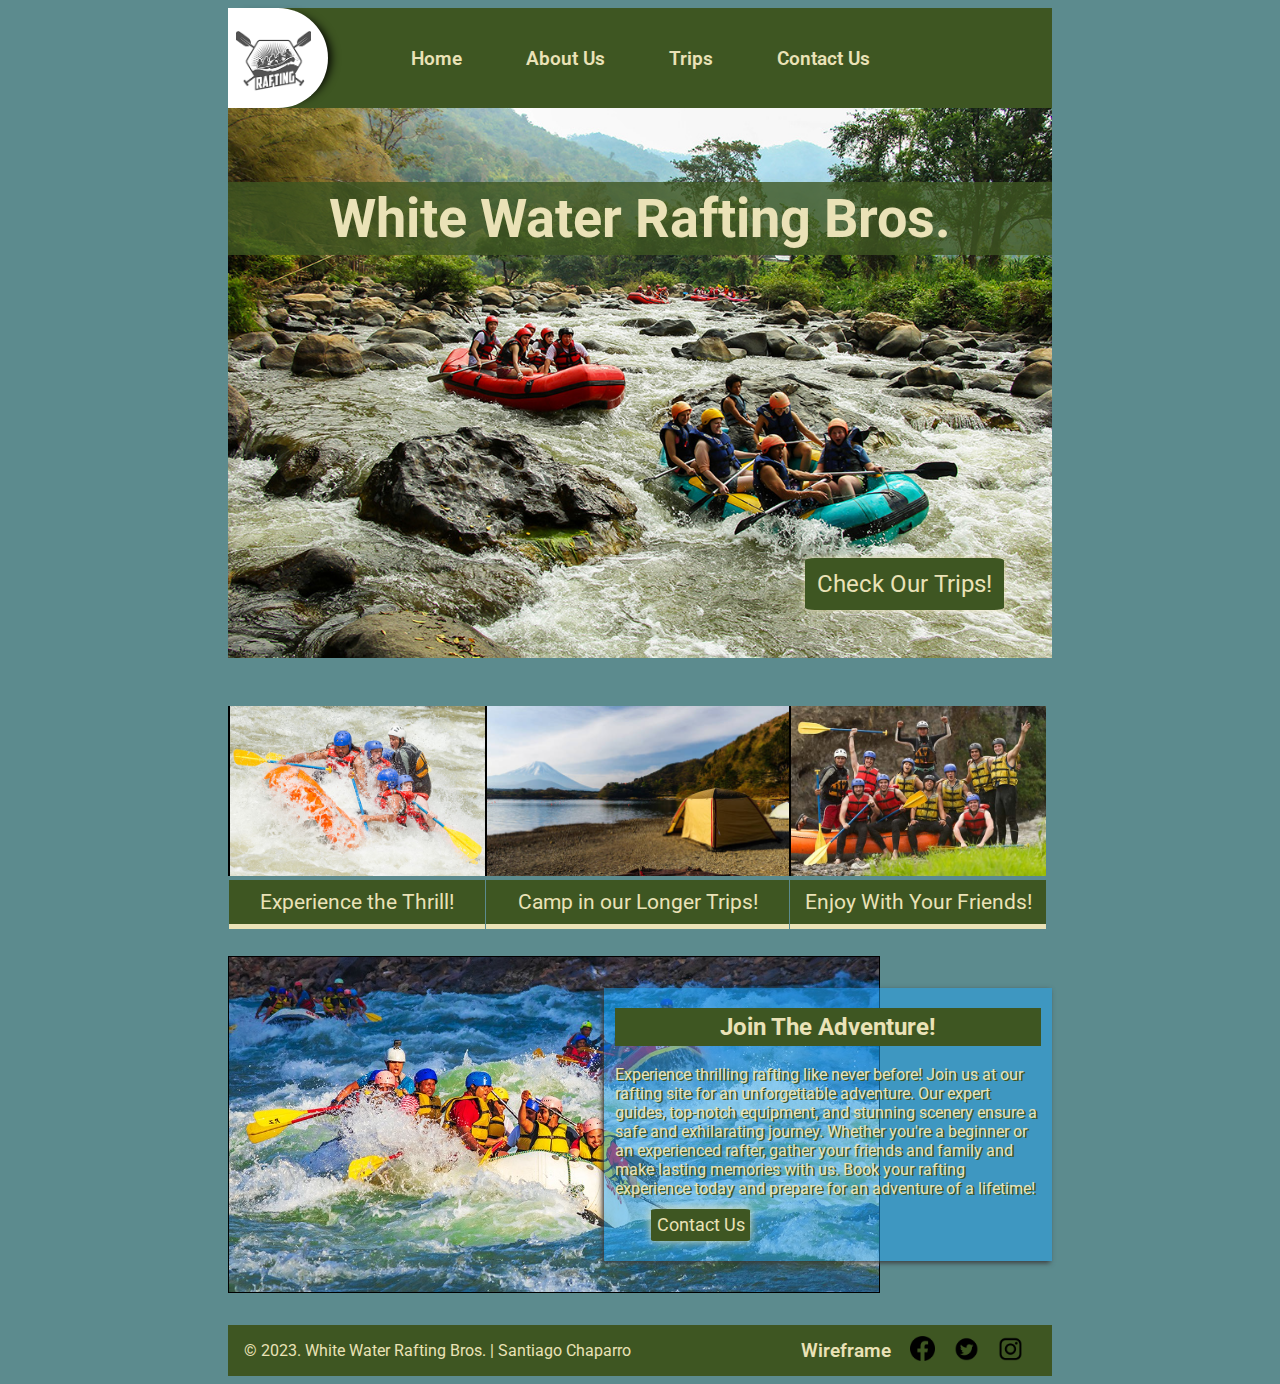
<file: wwr/index.html>
<!DOCTYPE html>
<html lang="en">
<head>
    <meta charset="UTF-8">
    <meta http-equiv="X-UA-Compatible" content="IE=edge">
    <meta name="viewport" content="width=device-width, initial-scale=1.0">
    <title>WWRB | Home</title>
    <link rel="stylesheet" href="styles/rafting.css">
    <meta name="description" content="A Home page for white water rafting Bros. company">
    <meta name="author" content="Santiago Ariel Chaparro">
</head>
<body>
    <header>
        <div class="logobox">
            <img src="images/logo.png" alt="logo">
        </div>
        <nav>
            <a href="index.html">Home</a>
            <a href="about.html">About Us</a>
            <a href="trips.html">Trips</a>
            <a href="contact.html">Contact Us</a>
        </nav>
    </header>
    <main>
        <div class="hero">
            <img src="images/index-hero.jpg" alt="hero-image">
            <h1 class="indexh1">White Water Rafting Bros.</h1>
            <a href="trips.html">Check Our Trips!</a>
        </div>
        <div class="imagery">
            <figure>
                <img src="images/image4.jpg" alt="Rafters Enjoying Some Splashes">
                <figcaption>Experience the Thrill!</figcaption>
            </figure>
            <figure>
                <img src="images/camp-img.jpg" alt="Camping on the riverside">
                <figcaption>Camp in our Longer Trips!</figcaption>
            </figure>
            <figure>
                <img src="images/image5.jpg" alt="Rafters After The Ride">
                <figcaption>Enjoy With Your Friends!</figcaption>
            </figure>
        </div>
        <div class="jointheadventure">
            <img src="images/image6.jpg" alt="A Rafting Team">
            <article>
                <h2>Join The Adventure!</h2>
                <p>
                    Experience thrilling rafting like never before! Join us at our 
                    rafting site for an unforgettable adventure. 
                    Our expert guides, top-notch equipment, and stunning scenery ensure 
                    a safe and exhilarating journey. Whether you're a beginner or an 
                    experienced rafter, gather your friends and family and make lasting 
                    memories with us. Book your rafting experience today and prepare for 
                    an adventure of a lifetime!
                </p>
                <a href="contact.html">Contact Us</a>
            </article>
        </div>
    </main>
    <footer>
        <p>&copy; 2023. White Water Rafting Bros. | Santiago Chaparro</p>
        <nav class="sociallinks">
            <a href="site-plan-rafting.html"> Wireframe</a>
            <a href="https://www.facebook.com/">
                <img src="images/facebook-icon.webp" alt="Facebook">
            </a>
            <a href="https://twitter.com/">
                <img src="images/twitter-icon.webp" alt="Twitter">
            </a>
            <a href="https://www.instagram.com/">
                <img src="images/instagram-icon.webp" alt="Instagram">
            </a>
        </nav>
    </footer>
</body>
</html>
</file>
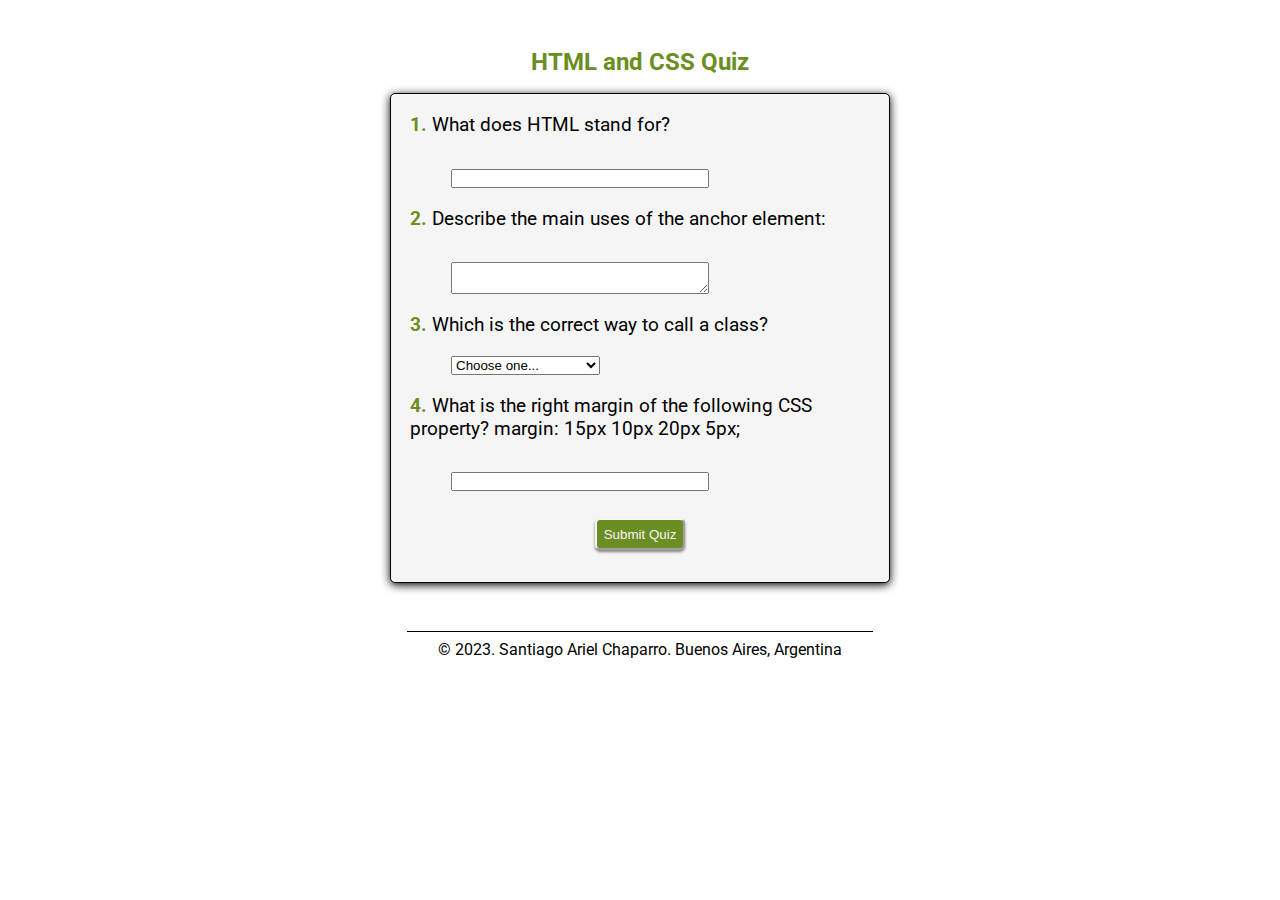
<file: quiz.html>
<!DOCTYPE html>
<html lang="en">
<head>
    <meta charset="UTF-8">
    <meta http-equiv="X-UA-Compatible" content="IE=edge">
    <meta name="viewport" content="width=device-width, initial-scale=1.0">
    <title>HTML & CSS Quiz | Santiago Chaparro</title>
    <meta name="description" content="A basic online quiz about HTML and CSS.">
    <meta name="author" content="Santiago A. Chaparro">
    <link rel="stylesheet" href="styles/quiz.css">
</head>
<body>
    <header>
        <h1>HTML and CSS Quiz</h1>
    </header>
    <main>
        <form>
            <label for="q1"><strong>1.</strong> What does HTML stand for?</label>
            <input type="text" name="q1" id="q1">
            <label for="q2"><strong>2.</strong> Describe the main uses of the anchor element: </label>
            <textarea name="q2" id="q2"></textarea>
            <label for="q3"><strong>3.</strong> Which is the correct way to call a class?</label>
            <select name="q3" id="q3">
                <option value="" selected disabled>Choose one...</option>
                <option value="wrong">._class_</option>
                <option value="wrong">*_class_</option>
                <option value="wrong">_class_[]</option>
                <option value="">#_class_</option>
            </select>    
            <label for="q4"><strong>4.</strong> What is the right margin of the following CSS property? margin: 15px 10px 20px 5px;</label>
            <input type="number" name="q4" id="q4">
            <button type="submit">Submit Quiz</button> 
            
        </form>
    </main>
    <footer>
        <p>&copy; 2023. Santiago Ariel Chaparro. Buenos Aires, Argentina</p>
    </footer>
</body>
</html>
</file>
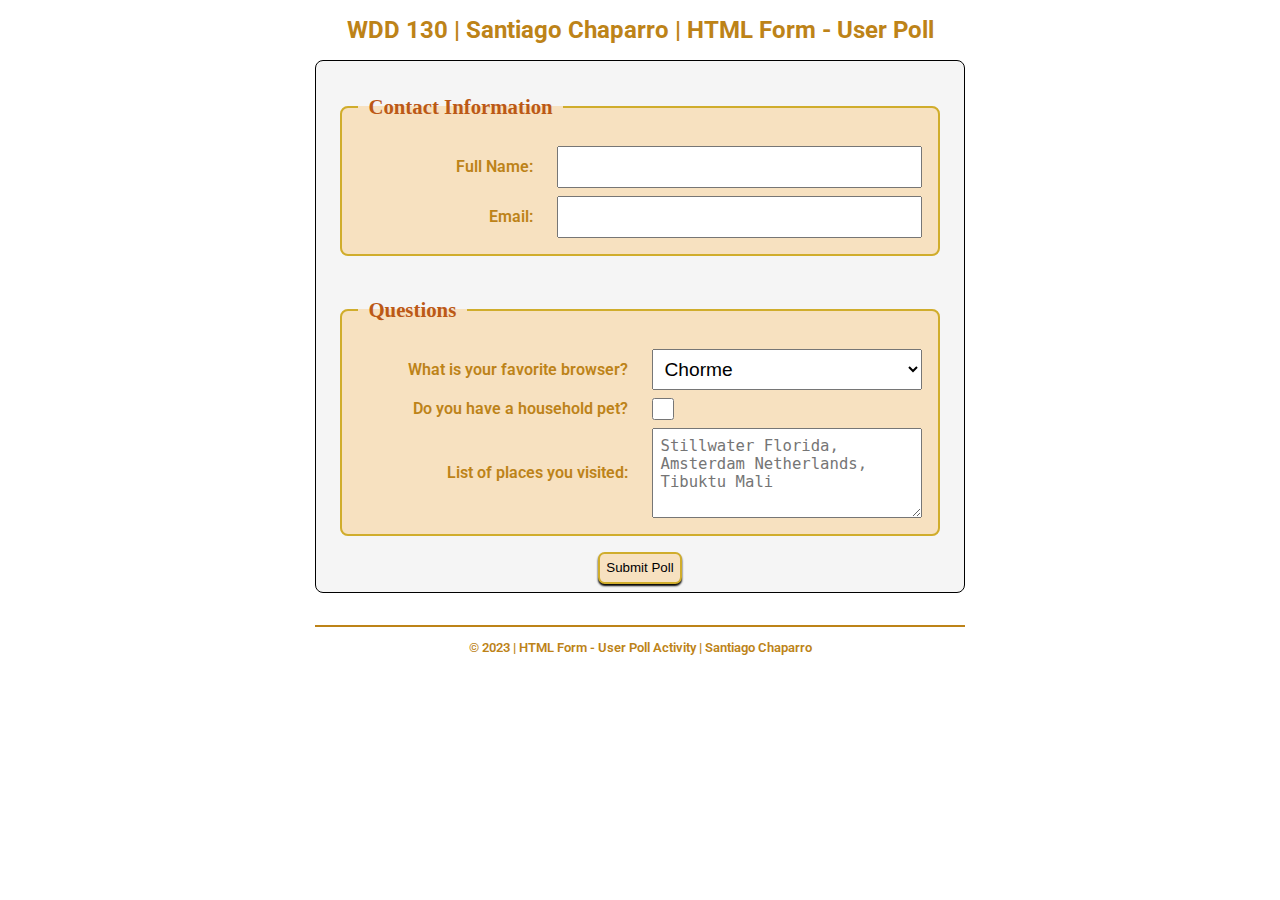
<file: week05/poll-form.html>
<!DOCTYPE html>
<html lang="en">
<head>
    <meta charset="UTF-8">
    <meta http-equiv="X-UA-Compatible" content="IE=edge">
    <meta name="viewport" content="width=device-width, initial-scale=1.0">
    <title>WDD 130 | HTML Form - User Poll</title>
    <link rel="stylesheet" href="styles/poll-form.css">
</head>
<body>
    <header>
        <h1>WDD 130 | Santiago Chaparro | HTML Form - User Poll</h1>
    </header>
    <main>
        <form>
            <fieldset>
                <legend>Contact Information</legend>
                <label for="fullname">Full Name:</label>
                <input type="text" id="fullname" name="fullname">
                <label for="useremail">Email:</label>
                <input type="email" id="useremail" name="useremail">
            </fieldset>
            <fieldset>
                <legend>Questions</legend>
                <label for="browser">What is your favorite browser?</label>
                <select id="browser" name="browser">
                    <option value="chrome">Chorme</option>
                    <option value="firefox">Firefox</option>
                    <option value="edge">Edge</option>
                    <option value="safari">Safari</option>
                    <option value="brave">Brave</option>
                    <option value="other">Other</option>
                </select>
                <label for="pet">Do you have a household pet?</label>
                <input type="checkbox" id="pet" name="pet">
                <label for="feedback">List of places you visited:</label>
                <textarea id="feedback" name="feedback" rows="4" placeholder="Stillwater Florida, Amsterdam Netherlands, Tibuktu Mali"></textarea>
            </fieldset>
            <button type="submit">Submit Poll</button>
        </form>
    </main>
    <footer>
        <p>&copy; 2023 | HTML Form - User Poll Activity | Santiago Chaparro</p>
    </footer>
</body>
</html>
</file>
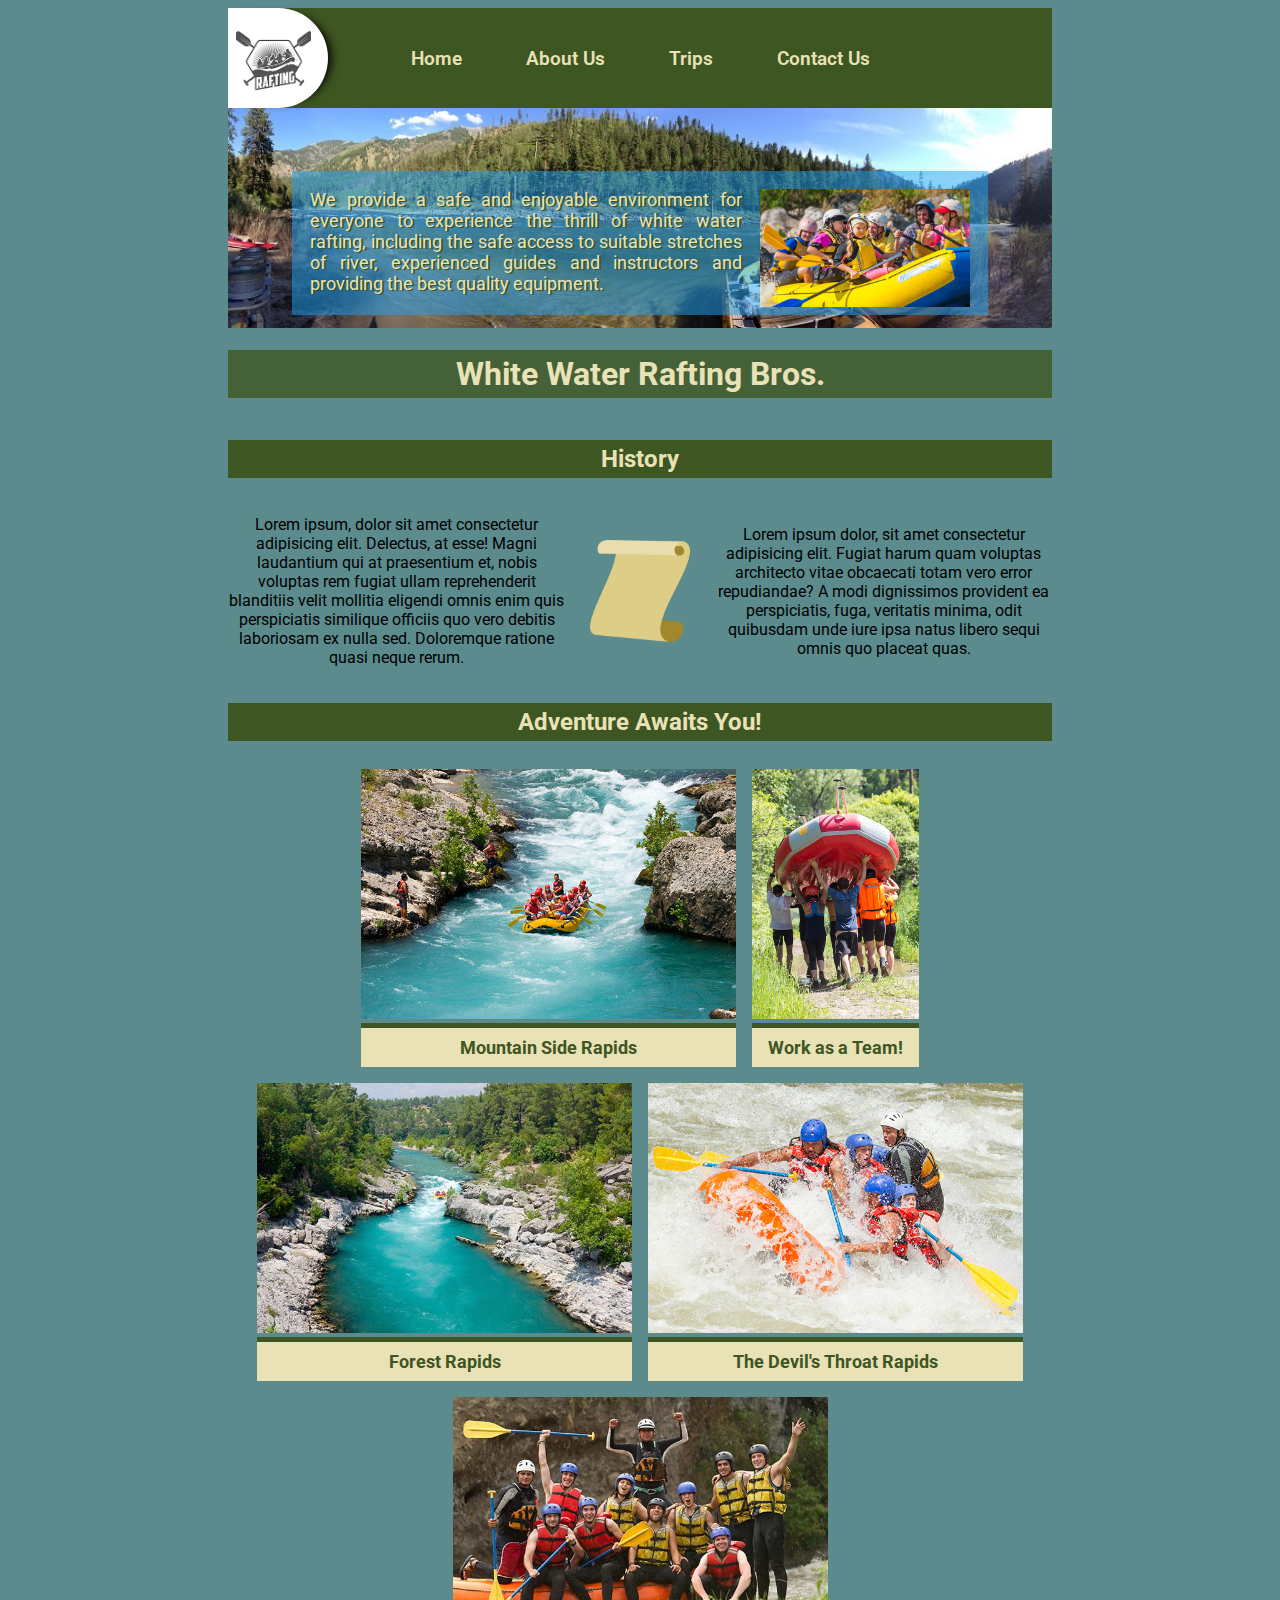
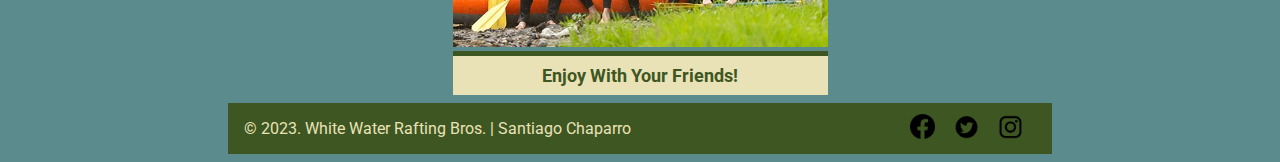
<file: wwr/about.html>
<!DOCTYPE html>
<html lang="en">
<head>
    <meta charset="UTF-8">
    <meta http-equiv="X-UA-Compatible" content="IE=edge">
    <meta name="viewport" content="width=device-width, initial-scale=1.0">
    <title>WWRB | About Us</title>
    <link rel="stylesheet" href="styles/rafting.css">
    <meta name="description" content="an About Us page containing the purpose and history of the company and some images">
    <meta name="author" content="Santiago Ariel Chaparro">
</head>
<body>
    <header>
        <div class="logobox">
            <img src="images/logo.png" alt="logo">
        </div>
        <nav>
            <a href="index.html">Home</a>
            <a href="about.html">About Us</a>
            <a href="trips.html">Trips</a>
            <a href="contact.html">Contact Us</a>
        </nav>
    </header>
    <main>
        <div class="hero">
            <img src="images/hero-image.jpg" alt="hero-image">
            <h1>White Water Rafting Bros.</h1>
            <article>
                <img src="images/happy-image.jpg" alt="Happy Rafters">
                <p>We provide a safe and enjoyable environment for everyone to experience 
                    the thrill of white water rafting, including the safe access to 
                    suitable stretches of river, experienced guides and instructors and 
                    providing the best quality equipment.</p>
            </article>
        </div>
        <section class="history">
            <h2>History</h2>
            <p>Lorem ipsum, dolor sit amet consectetur adipisicing elit. Delectus, at esse!
                 Magni laudantium qui at praesentium et, nobis voluptas rem fugiat ullam 
                 reprehenderit blanditiis velit mollitia eligendi omnis enim quis perspiciatis 
                 similique officiis quo vero debitis laboriosam ex nulla sed. Doloremque 
                 ratione quasi neque rerum.</p>
            <img src="images/history-img.png" alt="Scroll Image" width="100">
            <p>Lorem ipsum dolor, sit amet consectetur adipisicing elit. Fugiat harum quam voluptas 
                architecto vitae obcaecati totam vero error repudiandae? A modi dignissimos provident 
                ea perspiciatis, fuga, veritatis minima, odit quibusdam unde iure ipsa natus libero 
                sequi omnis quo placeat quas.</p>   
        </section>
        <section class="adventure">
            <h2>Adventure Awaits You!</h2>
            <figure>
                <img src="images/image1.jpg" alt="Rafting Between Rocks">
                <figcaption>Mountain Side Rapids</figcaption>
            </figure>
            <figure>
                <img src="images/image2.jpg" alt="Teamwork">
                <figcaption>Work as a Team!</figcaption>
            </figure>
            <figure>
                <img src="images/image3.jpg" alt="River Beautiful Landscape">
                <figcaption>Forest Rapids</figcaption>
            </figure>
            <figure>
                <img src="images/image4.jpg" alt="Rafters Enjoying Some Splashes">
                <figcaption>The Devil's Throat Rapids</figcaption>
            </figure>
            <figure>
                <img src="images/image5.jpg" alt="Rafters After The Ride">
                <figcaption>Enjoy With Your Friends!</figcaption>
            </figure>
            
            
        </section>
    </main>
    <footer>
        <p>&copy; 2023. White Water Rafting Bros. | Santiago Chaparro</p>
        <nav class="sociallinks">
            <a href="https://www.facebook.com/">
                <img src="images/facebook-icon.webp" alt="Facebook">
            </a>
            <a href="https://twitter.com/">
                <img src="images/twitter-icon.webp" alt="Twitter">
            </a>
            <a href="https://www.instagram.com/">
                <img src="images/instagram-icon.webp" alt="Instagram">
            </a>
        </nav>
    </footer>
</body>
</html>
</file>
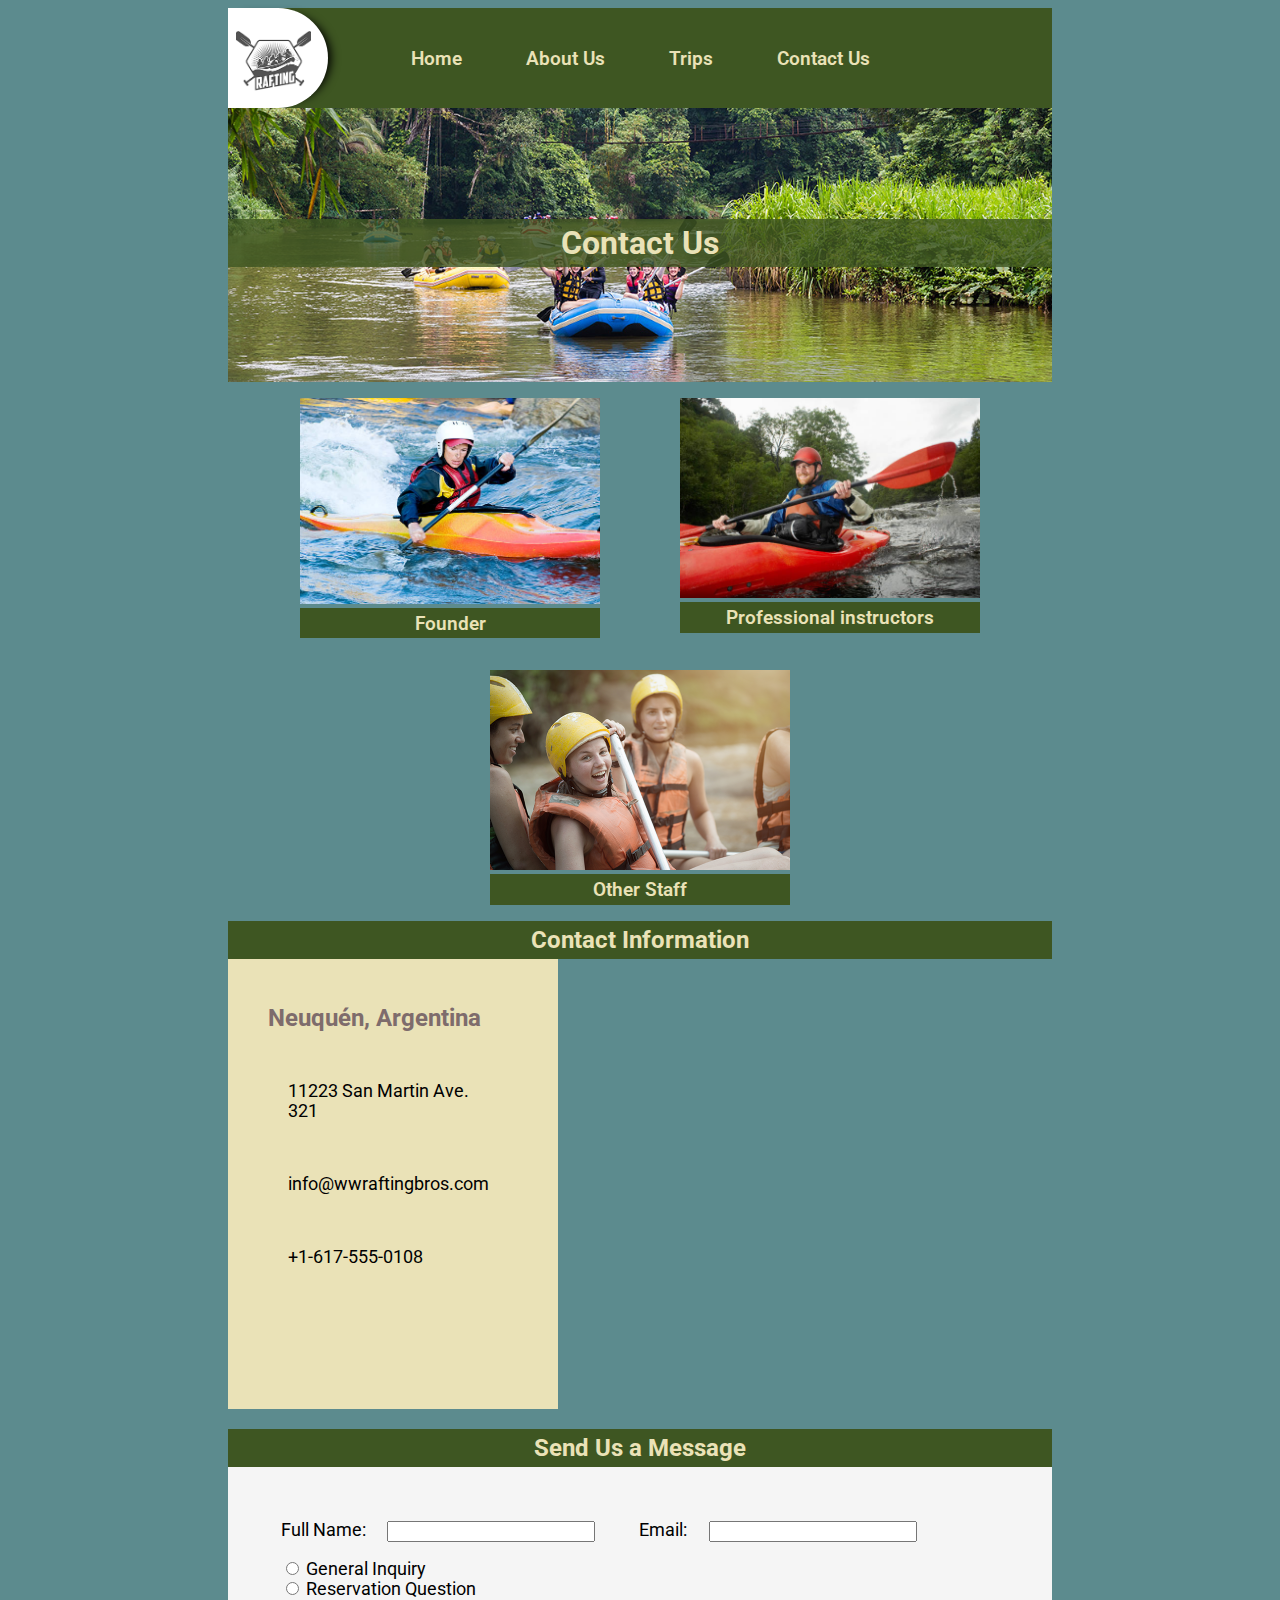
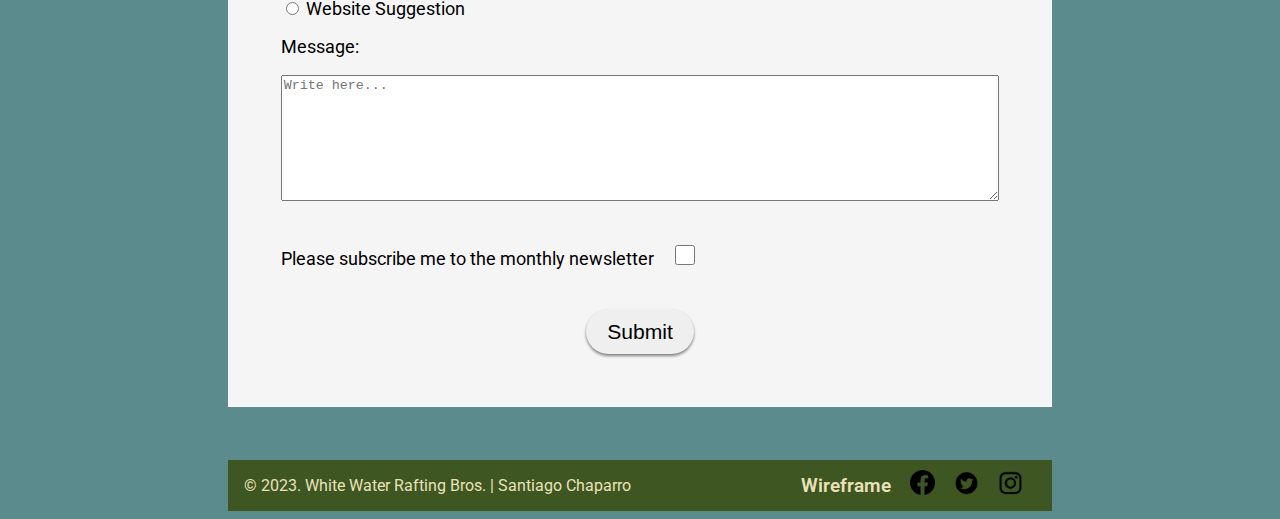
<file: wwr/contact.html>
<!DOCTYPE html>
<html lang="en">
<head>
    <meta charset="UTF-8">
    <meta http-equiv="X-UA-Compatible" content="IE=edge">
    <meta name="viewport" content="width=device-width, initial-scale=1.0">
    <title>WWRB | Contact Us</title>
    <link rel="stylesheet" href="styles/rafting.css">
    <meta name="description" content="A page with a form to contact the company for pricing and other questions">
    <meta name="author" content="Santiago Ariel Chaparro">
</head>
<body>
    <header>
        <div class="logobox">
            <img src="images/logo.png" alt="logo">
        </div>
        <nav>
            <a href="index.html">Home</a>
            <a href="about.html">About Us</a>
            <a href="trips.html">Trips</a>
            <a href="contact.html">Contact Us</a>
        </nav>
    </header>
    <main>
        <div class="hero">
            <h1 class="contact">Contact Us</h1>
            <img src="images/contact-hero-img.jpg" alt="Contact Us" id="contactheroimg">
            <div class="happyimg">
                <figure>
                    <img src="images/employee-image1.jpg" alt="Happy Employee">
                    <figcaption>Founder</figcaption>
                </figure>
                <figure>
                    <img src="images/employee-image2.jpg" alt="Happy Employee 2">
                    <figcaption>Professional instructors</figcaption>
                </figure>
                <figure>
                    <img src="images/employee-image3.png" alt="Happy Employee 3">
                    <figcaption>Other Staff</figcaption>
                </figure>
            </div>
        </div>
            <div class="contactinfo">
                <h2>Contact Information</h2>
                <article>
                    <h3 id="contactheader">Neuquén, Argentina</h3>
                    <p>11223 San Martin Ave. 321 </p>
                    <p>info@wwraftingbros.com</p>
                    <p>+1-617-555-0108</p>
                </article>
                <iframe src="https://www.google.com/maps/embed?pb=!1m18!1m12!1m3!1d3156.2429544763663!2d-71.31103925169016!3d-41.134081846945726!2m3!1f0!2f0!3f0!3m2!1i1024!2i768!4f13.1!3m3!1m2!1s0x961a7b4da21469c3%3A0xc312377301ebdf4b!2sRafting%20adventure!5e0!3m2!1sen!2sar!4v1684639649254!5m2!1sen!2sar" width="600" height="450" style="border:0;" allowfullscreen="" loading="lazy" referrerpolicy="no-referrer-when-downgrade"></iframe>
            </div>
        <div>
            <h2 class="formheader">Send Us a Message</h2>
            <form>
                <div>
                    <label for="fullname">Full Name:</label>
                    <input type="text" name="fullname" id="fullname">
                    <label for="email">Email:</label>
                    <input type="email" name="email" id="email">
                </div>
                <div>
                    <input type="radio" name="messagetype" id="general" value="Generalq">
                    <label for="general">General Inquiry</label><br>
                    <input type="radio" name="messagetype" id="reservation" value="Reservationq">
                    <label for="reservation">Reservation Question</label><br>
                    <input type="radio" name="messagetype" id="suggestion" value="Suggestionq">
                    <label for="suggestion">Website Suggestion</label><br>
                </div>
                <label for="message">Message:</label>
                <textarea name="message" id="message" cols="60" rows="8" placeholder="Write here..."></textarea>
                <div class="suscribecheckbox">
                    <label for="suscribe">Please subscribe me to the monthly newsletter</label>
                    <input type="checkbox" name="subscribe" id="suscribe">
                </div>
                <button type="submit">Submit</button>
            </form>
        </div>
    </main>
    <footer>
        <p>&copy; 2023. White Water Rafting Bros. | Santiago Chaparro</p>
        <nav class="sociallinks">
            <a href="https://app.moqups.com/gzQ3HTWbwFNASFS700WB9AUgKPRm1hj6/edit/page/ad12de680"> Wireframe</a>
            <a href="https://www.facebook.com/">
                <img src="images/facebook-icon.webp" alt="Facebook">
            </a>
            <a href="https://twitter.com/">
                <img src="images/twitter-icon.webp" alt="Twitter">
            </a>
            <a href="https://www.instagram.com/">
                <img src="images/instagram-icon.webp" alt="Instagram">
            </a>
        </nav>
        
    </footer>
</body>
</html>
</file>
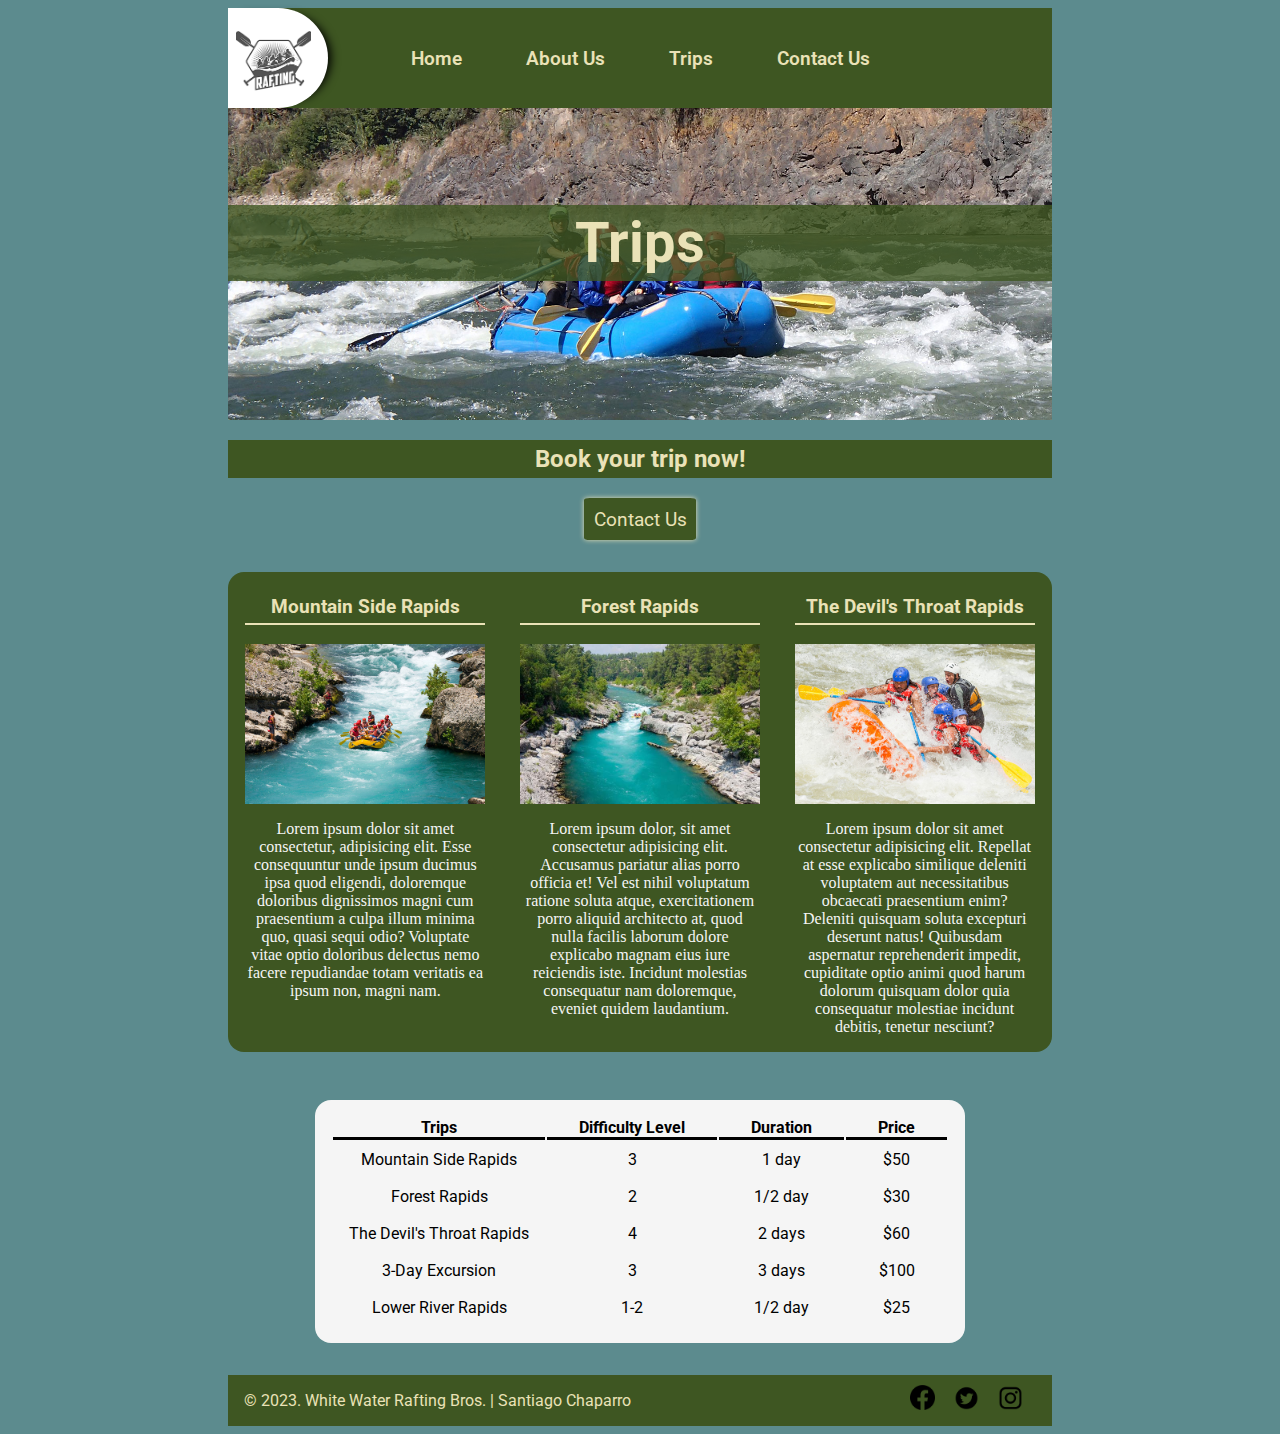
<file: wwr/trips.html>
<!DOCTYPE html>
<html lang="en">
<head>
    <meta charset="UTF-8">
    <meta http-equiv="X-UA-Compatible" content="IE=edge">
    <meta name="viewport" content="width=device-width, initial-scale=1.0">
    <title>WWRB | Trips</title>
    <link rel="stylesheet" href="styles/rafting.css">
    <meta name="description" content="A page containing information, price and images of the different trips offered by the Company.">
    <meta name="author" content="Santiago Ariel Chaparro">
</head>
<body>
    <header>
        <div class="logobox">
            <img src="images/logo.png" alt="logo">
        </div>
        <nav>
            <a href="index.html">Home</a>
            <a href="about.html">About Us</a>
            <a href="trips.html">Trips</a>
            <a href="contact.html">Contact Us</a>
        </nav>
    </header>
    <main>
        <div class="hero">
            <img src="images/image6.png" alt="hero-image">
            <h1 class="tripsheroh1">Trips</h1>
        </div>
        <section class="trips">
            <h2>Book your trip now!</h2>
            <a href="contact.html">Contact Us</a>
            <div>
                <h3>Mountain Side Rapids</h3>
                <h3>Forest Rapids</h3>
                <h3>The Devil's Throat Rapids</h3>
                <img src="images/image1.jpg" alt="Rafting Between Rocks">
                <img src="images/image3.jpg" alt="River Beautiful Landscape">
                <img src="images/image4.jpg" alt="Rafters Enjoying Some Splashes">
                <p>Lorem ipsum dolor sit amet consectetur, adipisicing elit. Esse consequuntur unde ipsum ducimus ipsa quod eligendi, doloremque doloribus dignissimos magni cum praesentium a culpa illum minima quo, quasi sequi odio? Voluptate vitae optio doloribus delectus nemo facere repudiandae totam veritatis ea ipsum non, magni nam.</p>
                <p>Lorem ipsum dolor, sit amet consectetur adipisicing elit. Accusamus pariatur alias porro officia et! Vel est nihil voluptatum ratione soluta atque, exercitationem porro aliquid architecto at, quod nulla facilis laborum dolore explicabo magnam eius iure reiciendis iste. Incidunt molestias consequatur nam doloremque, eveniet quidem laudantium.</p>
                <p>Lorem ipsum dolor sit amet consectetur adipisicing elit. Repellat at esse explicabo similique deleniti voluptatem aut necessitatibus obcaecati praesentium enim? Deleniti quisquam soluta excepturi deserunt natus! Quibusdam aspernatur reprehenderit impedit, cupiditate optio animi quod harum dolorum quisquam dolor quia consequatur molestiae incidunt debitis, tenetur nesciunt?</p>
            </div>
        </section>
        <table>
            <tr>
                <th>Trips</th>
                <th> Difficulty Level</th>
                <th>Duration</th>
                <th>Price</th>
              </tr>
              <tr>
                <td>Mountain Side Rapids</td>
                <td>3</td>
                <td>1 day</td>
                <td>$50</td>
              </tr>
              <tr>
                <td>Forest Rapids</td>
                <td>2</td>
                <td>1/2 day</td>
                <td>$30</td>
              </tr>
              <tr class="difficulty">
                <td>The Devil's Throat Rapids</td>
                <td>4</td>
                <td>2 days</td>
                <td>$60</td>
              </tr>
              <tr>
                <td>3-Day Excursion</td>
                <td>3</td>
                <td>3 days</td>
                <td>$100</td>
              </tr>
              <tr>
                <td>Lower River Rapids</td>
                <td>1-2</td>
                <td>1/2 day</td>
                <td>$25</td>
              </tr>
        </table>
    </main>
    <footer>
        <p>&copy; 2023. White Water Rafting Bros. | Santiago Chaparro</p>
        <nav class="sociallinks">
            <a href="https://www.facebook.com/">
                <img src="images/facebook-icon.webp" alt="Facebook">
            </a>
            <a href="https://twitter.com/">
                <img src="images/twitter-icon.webp" alt="Twitter">
            </a>
            <a href="https://www.instagram.com/">
                <img src="images/instagram-icon.webp" alt="Instagram">
            </a>
        </nav>
    </footer>
</body>
</html>
</file>
<file: wwr/styles/rafting.css>
@import url('https://fonts.googleapis.com/css2?family=Roboto:ital,wght@0,300;0,400;1,300&display=swap');

* {
    max-width: 840px;
    /* border: 1px black solid; */
}
:root {
    --primary-color: #EAE2B7;
    --secondary-color: #20A4F3;
    --accent1-color: #3E5622;
    --accent2-color: #7E6C6C;

    --heading-font: 'Roboto', sans-serif;
    --paragraph-font: 'Roboto', sans-serif;

    --nav-background-color: var(--accent1-color);
    --nav-link-color: var(--primary-color);
    --nav-hover-link-color: var(--accent2-color);
    --nav-hover-background-color: var(--secondary-color);
}

h1, h2, h3, h4, h5, h6 {
    font-family: var(--heading-font);
    color: var(--primary-color);
    background-color: #3E5622;
    text-align: center;
    padding: 5px 0;
}

body {
    font-family: var(--paragraph-font);
}

header {
    display: grid;
    align-items: center;
    justify-content: center;
    /* padding: 20px; */
    background-color: var(--accent1-color);
    grid-template-columns: 1fr 4fr;
    grid-template-rows: auto auto;
}
.logobox {
    box-shadow: 10px 0px 10px -7px black;
    display: flex;
    align-items: center;
    justify-content: center;
    height: 100px;
    width: 100px;
    margin-right: 20px;
    border-radius: 0 50% 50% 0;
    background-color: white;
    grid-column: 1/2;
    grid-row: 1/2;

}
header img {
    width: 75%;
    height: 75%;
    padding-right: 10%;
    object-fit: cover;
    border: 10px;
}

.hero{
    display: grid;
    grid-template-rows: 60px 50px 50px 50px;
    align-items: center;
}
.hero img {
    grid-row: 1/6;
    grid-column: 1/2;
    width: 100%;
    z-index: -1;
}
.hero h1 {
    grid-column: 1/2;
    background-color: rgb(62, 86, 34, 80%);
}
.abouth1 {
    grid-row: 1/2;
}
.indexh1 {
    grid-row: 2/4;
    font-size: 3.4rem;
}
.tripsheroh1 {
    grid-row: 3/4;
    font-size: 3.5rem;
}
.hero article {
    /* position: flex; */
    grid-area: 2/1/5/2;
    width: 80%;
    height: 6em;
    justify-self: center; 

    background-color: rgb(32, 164, 243, 50%);
    color: var(--primary-color);
    font-size: large;
    text-shadow: 2px 1px #3E5622;
    text-align: justify;
    padding: 1em;
}
.hero article p {
    margin-top: 0;
}
.hero article img {
    position: relative;
    z-index: 1;
    float: right; 
    width: 210px;
    height: auto;
    margin-left: 1em;
}

nav {
    background-color: var(--nav-background-color);
    font-size: 1.2rem;
    display: flex;
    grid-column: 1/3;
    grid-row: 1/2;
    justify-self: center;
}
nav a {
    display: block;
    align-self: center;
    color: var(--nav-link-color);
    text-decoration: none;
    padding: 1rem 2rem;
    font-weight: 600;
}
nav a:link, nav a:visited {
    color: var(--nav-link-color)
}
nav a:hover {
    color: var(--secondary-color);
    background-color: var(--primary-color);
    border-radius: 5%;
}


.history {
    display: grid;
    grid-template-columns: 1fr 150px 1fr;
    grid-template-rows: 80px 1fr;
    justify-content: center;
    align-items: center;
    text-align: center;
}
.history h2 {
    grid-column: 1/4;
    grid-row: 1/2;
}
.history img {
    justify-self: center;
}

.adventure {
    display: flex;
    flex-wrap: wrap;
    justify-content: center;
}
.adventure h2 {
    width: 100%;
}
.adventure img {
    height: 250px;
    background-color: var(--primary-color);
    padding: 0;
    margin: 0;
}
.adventure figure {
    padding: 0;
    margin: 0.5em;
}
.adventure figcaption {
    background-color: var(--primary-color);
    margin: 0;
    padding: 0;
    text-align: center;
    font-size: large;
    color: var(--accent1-color);
    font-weight: 700;
    border-top: 5px solid;
    padding: 0.5em 0.5em;
}

footer {
    display: grid;
    align-items: center;
    background-color: #3E5622;
    grid-template-columns: 1fr 1fr;
}
footer p {
    color: var(--primary-color);
    grid-column: 1/2;
    padding-left: 1em;
    align-items: center;
}
footer nav {
    grid-column: 2/3;
    justify-self: right;
    margin-right: 1em;
}
footer .sociallinks {
    align-self: center;
    justify-self: right;
}
.sociallinks a {
    padding: 0.5em;
}
footer nav a img{
    width: 25px;
}

html {
    max-width: 840px;
    margin: auto;
    background-color: rgb(92, 139, 142);
}

.contact {
    grid-row: 3/4;
}

.happyimg {
    display: flex;
    flex-wrap: wrap;
    justify-content: center;
}
.happyimg img {
    width: 300px;

}
.happyimg figcaption {
    text-align: center;
    padding: .2em;
    background-color: #3E5622;
    margin: 0;  
    color: #EAE2B7;
    font-size: larger;
    font-weight: 600;
}

.contactinfo {
    display: grid;
    grid-template-columns: 40% 60%;
}
.contactinfo h2 {
    grid-column: 1/4;
    margin: 0;    
}
.contactinfo h3 {
    text-align: left;
    font-size: 1.5rem;
    margin: 1em;
    z-index: 1;
    background-color: var(--primary-color);
    color: #7E6C6C;
}
.contactinfo article {
    grid-column: 1/2;
    padding: 1em;
    text-align: left;
    border-right: 2px #7E6C6C;
    background-color: #EAE2B7;
}
.contactinfo p {
    padding: .5em;
    margin: 2em;
    font-size: 1.1rem;
}
.contactinfo iframe {
    grid-column: 2/3;
    padding: 0;
    margin: 0;
    width: 495px;
}

.formheader {
    margin-bottom: 0;
}
form {
    background-color: whitesmoke;
    display: grid;
    gap: 1em;
    padding: 3em;
    font-size: 1.1rem;
    margin-bottom: 3em;
    
}
form label {
    margin-right: 1em;
}
form input[type="text"], input[type="email"] {
    margin-right: 3em;
    width: 200px;
}
input[type="radio"] {
    grid-row: 2/3;
}

input[type="checkbox"] {
    width: 20px;
    height: 20px;
    margin: 2em auto;
    align-content: center;
}

button {
    margin: auto;
    padding: .5em 1em;
    font-size: 1.2em;
    border-radius: 5em;
    border: none;
    box-shadow: 0 2px 3px gray;
}
button:hover {
    background-color: #3E5622;
    color: #EAE2B7;
    font-weight: 700;
    text-shadow: 0 0 5px whitesmoke;
}

.trips {
    display: grid;
}
.trips h2 {
    width: 100%;
}
.trips a {
    justify-self: center;
    text-decoration: none;
    color: #EAE2B7;
    background-color: #3E5622;
    padding: .5em;
    border-radius: 5%;
    box-shadow: 0 0 5px;
    font-size: 1.2rem;
}
.trips a:hover {
    color: #20A4F3;
    background-color: #EAE2B7;
}
.trips div {
    display: grid;
    grid-template-columns: 240px 240px 240px;
    justify-content: space-around;
    background-color: #3E5622;
    margin: 2em 0 2em;
    border-radius: 1em;
}
.trips h3 {
    border-bottom: 2px solid;
}
.trips img {
    width: 240px;
}
.trips p {
    color: whitesmoke;
    font-family:'Times New Roman', Times, serif;
    text-align: center;
}
table {
    margin: 1em auto 2em;
    padding: 1em;
    background-color: whitesmoke;
    border-radius: 1em;
    align-self: center;
}
th {
    border-bottom: 3px solid ;
    padding: 0 2em;
}
td {
    padding: .5em 1em;
    border: 1px;
    text-align: center;
}
.hero a {
    grid-row: 5/6;
    grid-column: 1/2;
    margin: auto 2em 2em auto ;
    text-decoration: none;
    color: #EAE2B7;
    background-color: #3E5622;
    padding: .5em;
    border-radius: 5%;
    box-shadow: 0 0 5px;
    font-size: 1.5rem;
}
.hero a:hover {
    color: #20A4F3;
    background-color: #EAE2B7;
}

.imagery {
    display: flex;
    flex-wrap: nowrap;
    max-width: 840px;
    margin: 3em 0 5em
}
.imagery figure, .imagery img {
    height: 170px;
    padding: 0;
    margin: 0;
    border-left: 1px solid;

}
.imagery figcaption {
    text-align: center;
    background-color: #3E5622;
    color: #EAE2B7;
    font-size: 1.3rem;
    padding: .5em;
    border-bottom: 5px solid;
}

.jointheadventure {
    display: grid;
    grid-template-columns: 100px 1fr 1fr 1fr 1fr 1fr;
    margin: 0 auto 2em;
}
.jointheadventure img {
    width: 650px;
    grid-column: 1/4;
    grid-row: 1/2;
    border: 1px solid ;
}
.jointheadventure article {
    
    grid-column: 3/7;
    grid-row: 1/2;
    background-color: rgb(32, 164, 243, 50%);
    margin: 2em auto 2em auto;
    color: #EAE2B7;
    padding: 0 .7em 1em;
    box-shadow: -2px 2px 5px rgb(59, 59, 59); 
    text-shadow: 2px 1px #3E5622;
}

.jointheadventure a {
    grid-row: 5/6;
    grid-column: 1/2;
    margin: auto 2em auto 2em ;
    text-decoration: none;
    color: #EAE2B7;
    background-color: #3E5622;
    padding: .3em;
    border-radius: 5%;
    box-shadow: 0 0 10px;
    font-size: large;
}
.jointheadventure a:hover {
    color: #20A4F3;
    background-color: #EAE2B7;
    text-shadow: none;
}
</file>
<file: styles/quiz.css>
@import url('https://fonts.googleapis.com/css2?family=Roboto:ital,wght@0,300;0,400;1,300&display=swap');

* {
    /* border: 1px solid #000; */
    margin: 0;
    padding: 0;
}

html {
    width: 500px;
    margin: auto;
}

body {
    font-family: 'Roboto', sans-serif;
}
strong {
    color: olivedrab;
}

h1 {
    color: olivedrab;
    text-align: center;
    font-size: 1.5rem;
    margin: 2em auto .7em;
}

form {
    display: grid;
    border: 1px solid;
    background-color: whitesmoke;
    border-radius: 5px;
    padding-bottom: 2em;
    box-shadow: 0 2px 10px;

}

label {
    margin: 1em;
    font-size: larger;
}

input, textarea {
    margin: 1em 180px auto 60px;
}

select {
    width: 30%;
    margin: auto 60px;
}

button {
    margin: 2em auto 0;
    padding: .5em;
    background-color: olivedrab;
    color: whitesmoke;
    border-color: whitesmoke;
    border-radius: 5px;
    box-shadow: 0 2px 3px gray;
}
button:hover {
    /* font-weight: 600; */
    text-shadow: 0 2px 5px whitesmoke;
    box-shadow: none;
}

footer {
    width: 90%;
    margin: 3em auto 0;
    padding: .5em;
    text-align: center;
    border-top: 1px solid;
}
</file>
<file: week05/styles/poll-form.css>
@import url('https://fonts.googleapis.com/css2?family=Roboto:ital,wght@0,300;0,400;1,300&display=swap');

* {
    margin: 0;
    padding: 0;
    box-sizing: border-box;
}

body {
    font-family: 'Roboto', sans-serif;
    color: rgb(189, 131, 24);
    font-weight: 600;
    background-color: rgb(255, 255, 255);
}

header {
    width: 650px;
    margin: 0 auto;
    
}
h1 {
    margin: 1rem;;
    color: rgb(189, 131, 24);
    font-size: 1.5rem;
    text-align: center;
}

legend {
    font-family: 'Times New Roman', Times, serif;
    font-size: 1.3rem;
    color: rgb(188, 89, 22);
    font-weight: 800;
    padding: 0.5em;
}

form {
    width: 650px;
    display: grid;
    margin: 0 auto;
    padding: .5em;
    border: 1px solid black;
    border-radius: 0.5rem;
    background-color: whitesmoke;
}

fieldset {
    display: grid;
    grid-template-columns: auto auto;
    padding: 1rem;
    margin: 1rem;
    grid-gap: .5em;
    border: 2px solid rgb(208, 173, 44);
    border-radius: 0.5em;
    background-color: rgb(247, 225, 192);
}
label {
    text-align: right;
    align-self: center;
    padding-right: 1rem;
}

input, select, textarea {
    padding: .5rem;
    font-size: larger;
}

input[type="checkbox"] {
    width: 22px;
    height: 22px;
    vertical-align: bottom;
}

button {
    padding: .5em;
    margin: auto;
    border: 2px solid rgb(208, 173, 44);
    border-radius: 0.5em;
    background-color: rgb(247, 225, 192);
    box-shadow: 0 2px 2px;
}
button:hover {
    background-color: rgb(208, 173, 44);
    border-color: rgb(247, 225, 192);
    box-shadow: none;
    color: white;
}

footer {
    margin: 2rem auto 0;
    width: 650px;
    text-align: center;
    font-size: 0.8rem;
    padding: 1em;
    border-top: 2px solid;
}
</file>
